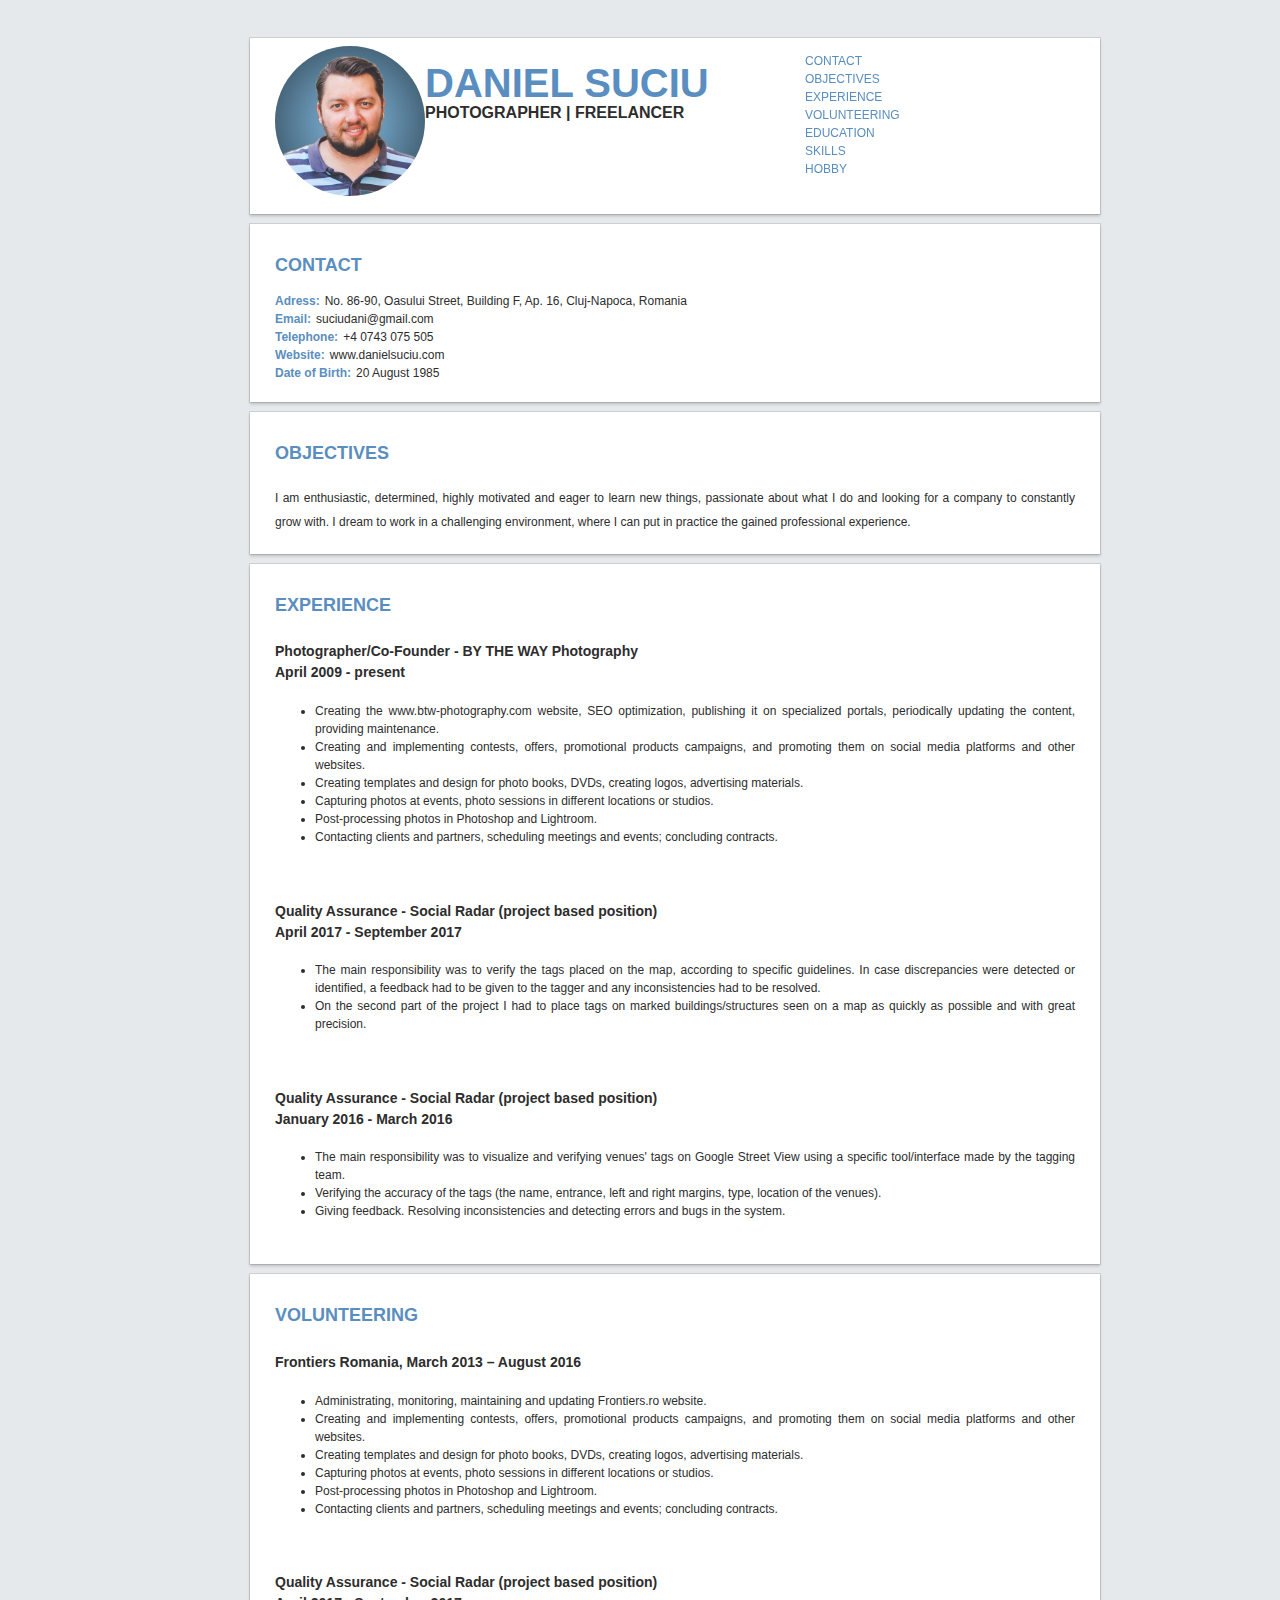
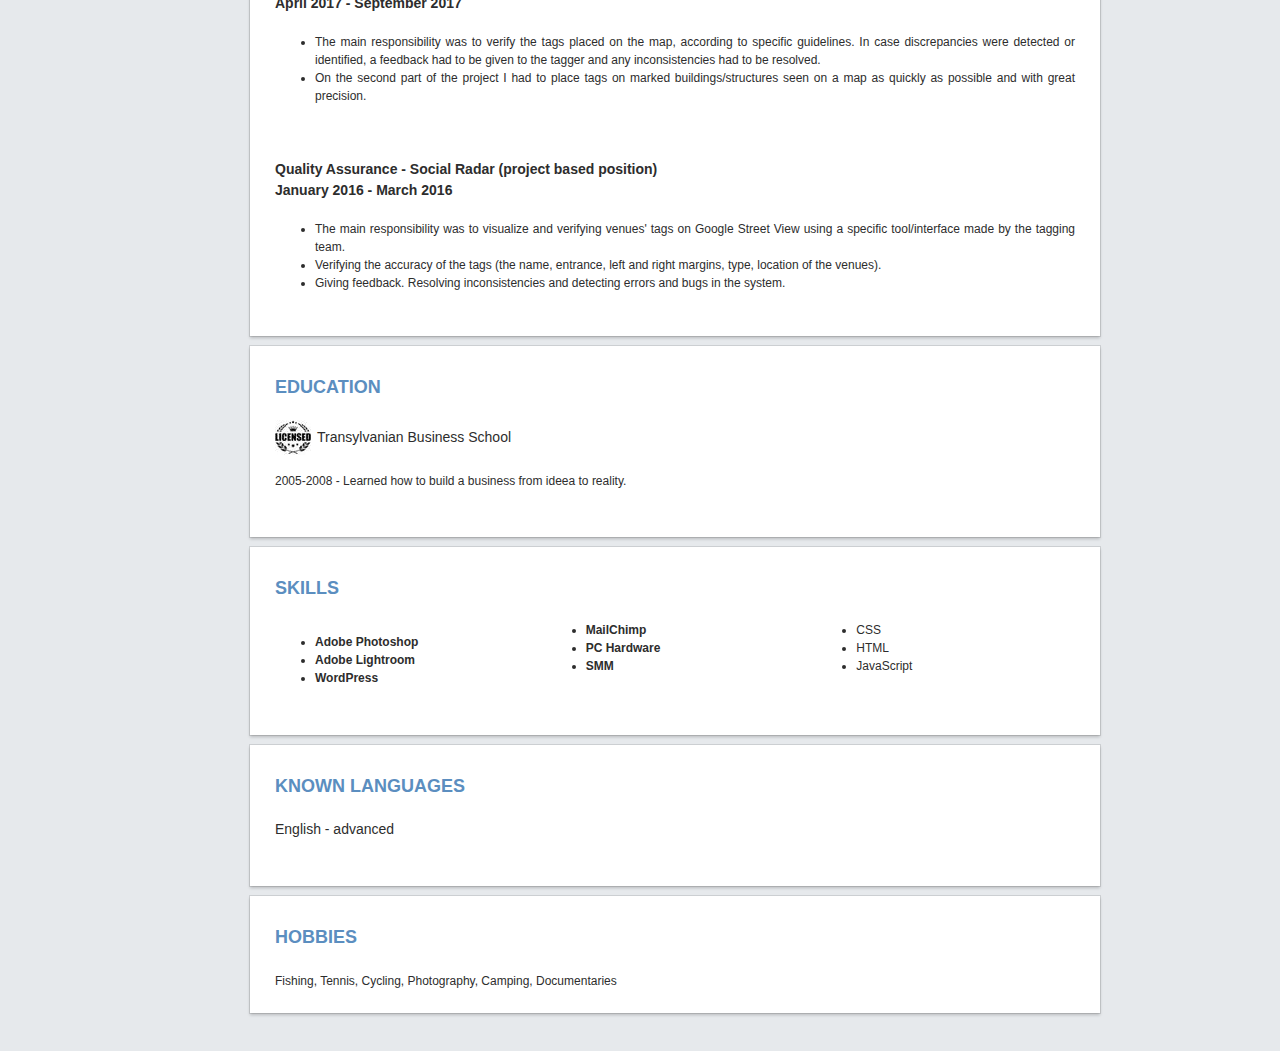
<file: LABS/1/index.html>
<!DOCTYPE html>
<html>
<head>
    <title>CV Daniel Suciu</title>
    <link rel="stylesheet" href="style.css">
</head>
<body>
<div id="wrapper">
	<div class="top">
        <img src="3.jpg" width="150" height="150" style="float: left; border-radius: 50%";>
        <h1>DANIEL SUCIU</h1>
        <p>PHOTOGRAPHER | FREELANCER</p>
        <div id="top-menu-bar">
        <ul>
            <li><a href="#CONTACT">CONTACT</a></li>
            <li><a href="#OBJECTIVES">OBJECTIVES</a></li>
            <li><a href="#EXPERIENCE">EXPERIENCE</a></li>
            <li><a href="#VOLUNTEERING">VOLUNTEERING</a></li>
            <li><a href="#EDUCATION">EDUCATION</a></li>
            <li><a href="#SKILLS">SKILLS</a></li>
            <li><a href="#HOBBY">HOBBY</a></li>
        </ul>
        </div>
    </div>
	<div class="page">
        <h2 id="CONTACT">CONTACT</h2>
        <div class="contact">
            <p><span style="color: #5b8ec0; padding-right: 5px"><strong>Adress:</strong></span>No. 86-90, Oasului Street, Building F, Ap. 16, Cluj-Napoca, Romania</p>
            <p><span style="color: #5b8ec0; padding-right: 5px"><strong>Email:</strong></span>suciudani@gmail.com</p>
            <p><span style="color: #5b8ec0; padding-right: 5px"><strong>Telephone:</strong></span>+4 0743 075 505</p>
            <p><span style="color: #5b8ec0; padding-right: 5px"><strong>Website:</strong></span>www.danielsuciu.com</p>
            <p><span style="color: #5b8ec0; padding-right: 5px"><strong>Date of Birth:</strong></span>20 August 1985</p>
            <br>
        </div>
    </div>
    <div class="page">
        <h2 id="OBJECTIVES">OBJECTIVES</h2>
	        <p>I am enthusiastic, determined, highly motivated and eager to learn new things, passionate about what I do and looking for a company to constantly grow with. I dream to work in a challenging environment, where I can put in practice the gained professional experience.</p>
    </div>
    <div class="page">
        <h2 id="EXPERIENCE">EXPERIENCE</h2>
        <h4>Photographer/Co-Founder - BY THE WAY Photography <br>April 2009 - present</h4>
        <ul id="ul2">
            <li>Creating the www.btw-photography.com website, SEO optimization, publishing it on specialized portals, periodically updating the content, providing maintenance.</li>
            <li>Creating and implementing contests, offers, promotional products campaigns, and promoting them on social media platforms and other websites.</li>
            <li>Creating templates and design for photo books, DVDs, creating logos, advertising materials.</li>
            <li>Capturing photos at events, photo sessions in different locations or studios.</li>
            <li>Post-processing photos in Photoshop and Lightroom.</li>
            <li>Contacting clients and partners, scheduling meetings and events; concluding contracts.</li>
        </ul><br>
        <h4>Quality Assurance - Social Radar (project based position) <br>April 2017 - September 2017</h4>
        <ul id="ul2">
            <li>The main responsibility was to verify the tags placed on the map, according to specific guidelines. In case discrepancies were detected or identified, a feedback had to be given to the tagger and any inconsistencies had to be resolved.</li>
            <li>On the second part of the project I had to place tags on marked buildings/structures seen on a map as quickly as possible and with great precision.</li>
        </ul>
        <br>
        <h4>Quality Assurance - Social Radar (project based position) <br>January 2016 - March 2016</h4>
        <ul id="ul2">
            <li>The main responsibility was to visualize and verifying venues' tags on Google Street View using a specific tool/interface made by the tagging team. </li>
            <li>Verifying the accuracy of the tags (the name, entrance, left and right margins, type, location of the venues).</li>
            <li>Giving feedback. Resolving inconsistencies and detecting errors and bugs in the system.</li>
        </ul>
        <br>
    </div>
    <div class="page">
        <h2 id="VOLUNTEERING">VOLUNTEERING</h2>
        <h4>Frontiers Romania, March 2013 – August 2016</h4>
        <ul id="ul2">
            <li>Administrating, monitoring, maintaining and updating Frontiers.ro website. </li>
            <li>Creating and implementing contests, offers, promotional products campaigns, and promoting them on social media platforms and other websites.</li>
            <li>Creating templates and design for photo books, DVDs, creating logos, advertising materials.</li>
            <li>Capturing photos at events, photo sessions in different locations or studios.</li>
            <li>Post-processing photos in Photoshop and Lightroom.</li>
            <li>Contacting clients and partners, scheduling meetings and events; concluding contracts.</li>
        </ul><br>
        <h4>Quality Assurance - Social Radar (project based position) <br>April 2017 - September 2017</h4>
        <ul id="ul2">
            <li>The main responsibility was to verify the tags placed on the map, according to specific guidelines. In case discrepancies were detected or identified, a feedback had to be given to the tagger and any inconsistencies had to be resolved.</li>
            <li>On the second part of the project I had to place tags on marked buildings/structures seen on a map as quickly as possible and with great precision.</li>
        </ul>
        <br>
        <h4>Quality Assurance - Social Radar (project based position) <br>January 2016 - March 2016</h4>
        <ul id="ul2">
            <li>The main responsibility was to visualize and verifying venues' tags on Google Street View using a specific tool/interface made by the tagging team. </li>
            <li>Verifying the accuracy of the tags (the name, entrance, left and right margins, type, location of the venues).</li>
            <li>Giving feedback. Resolving inconsistencies and detecting errors and bugs in the system.</li>
        </ul>
        <br>
    </div>
    <div class="page">
    <h2 id="EDUCATION">education</h2>
        <h3 id="license">Transylvanian Business School</h3>
        <p>2005-2008 - Learned how to build a business from ideea to reality.</p><br>
    </div>
    <div class="page">
        <h2 id="SKILLS">Skills</h2>
        <div class="skills">
            <ul>
	            <li class="senior">Adobe Photoshop</li>
	            <li class="senior">Adobe Lightroom</li>
                <li class="senior">WordPress</li>
                <li class="senior">MailChimp</li>
                <li class="senior">PC Hardware</li>
                <li class="senior">SMM</li>
                <li>CSS</li>
                <li>HTML</li>
	            <li>JavaScript</li>
            </ul>
        </div>
    </div>
    <div class="page">
        <h2>known languages</h2>
        <h3>English - advanced</h3>
        <br>
    </div>
     <div class="page">
        <h2 id="HOBBY">hobbies</h2>
        <p>Fishing, Tennis, Cycling, Photography, Camping, Documentaries</p>
	</div>
</div>
</body>
</html>
</file>
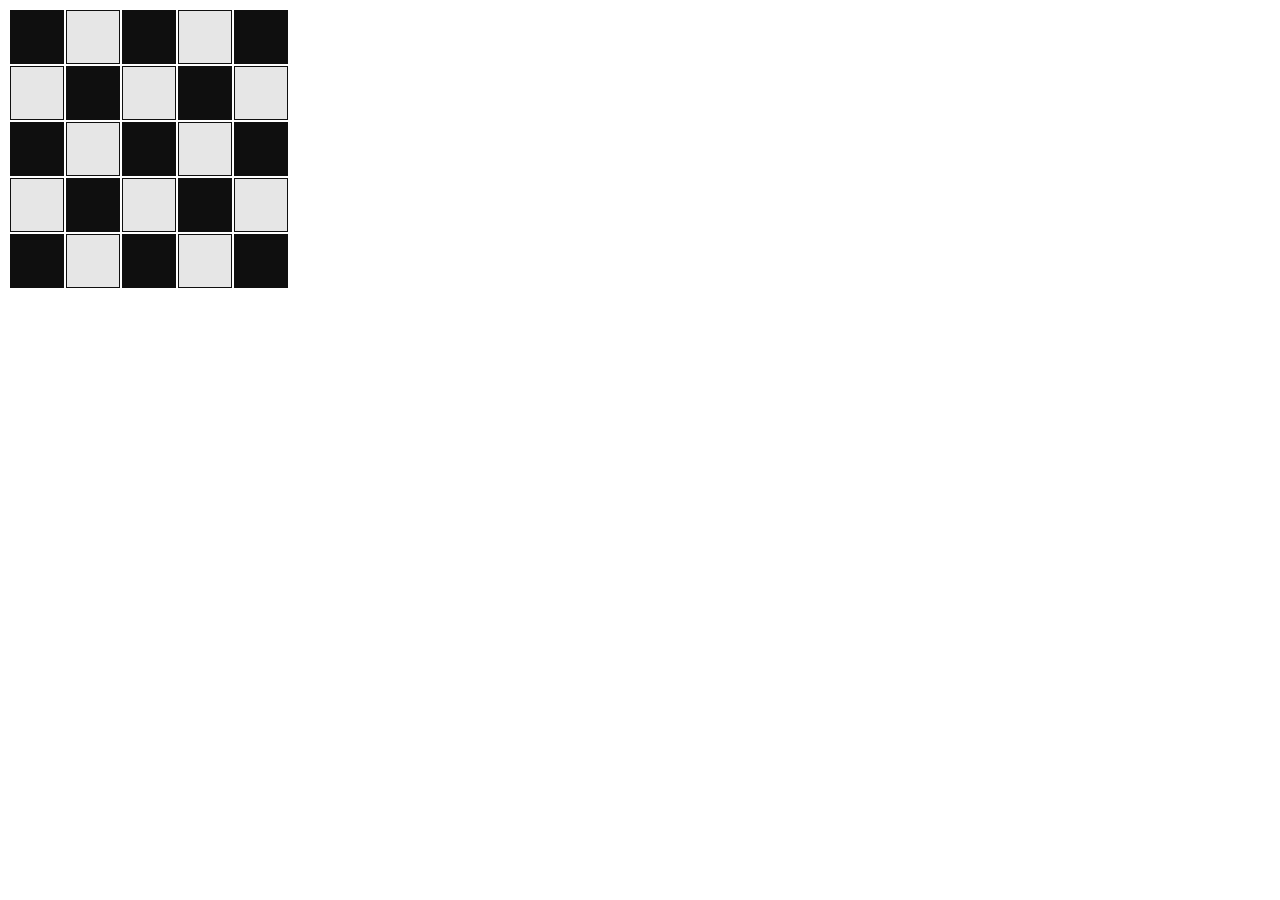
<file: LABS/3/index.html>
<!DOCTYPE html>
<html lang="en">
<head>
    <meta charset="UTF-8">
    <title>Chess Table</title>
    <link rel="stylesheet" href="chess.css">
</head>
<body>
<table>
    <script src="chess.js"></script>
</table>
<!--<script src="jquery-2.1.3.js"></script>-->
<!--<script src="https://ajax.googleapis.com/ajax/libs/jquery/3.3.1/jquery.min.js"></script>-->
</body>
</html>
</file>
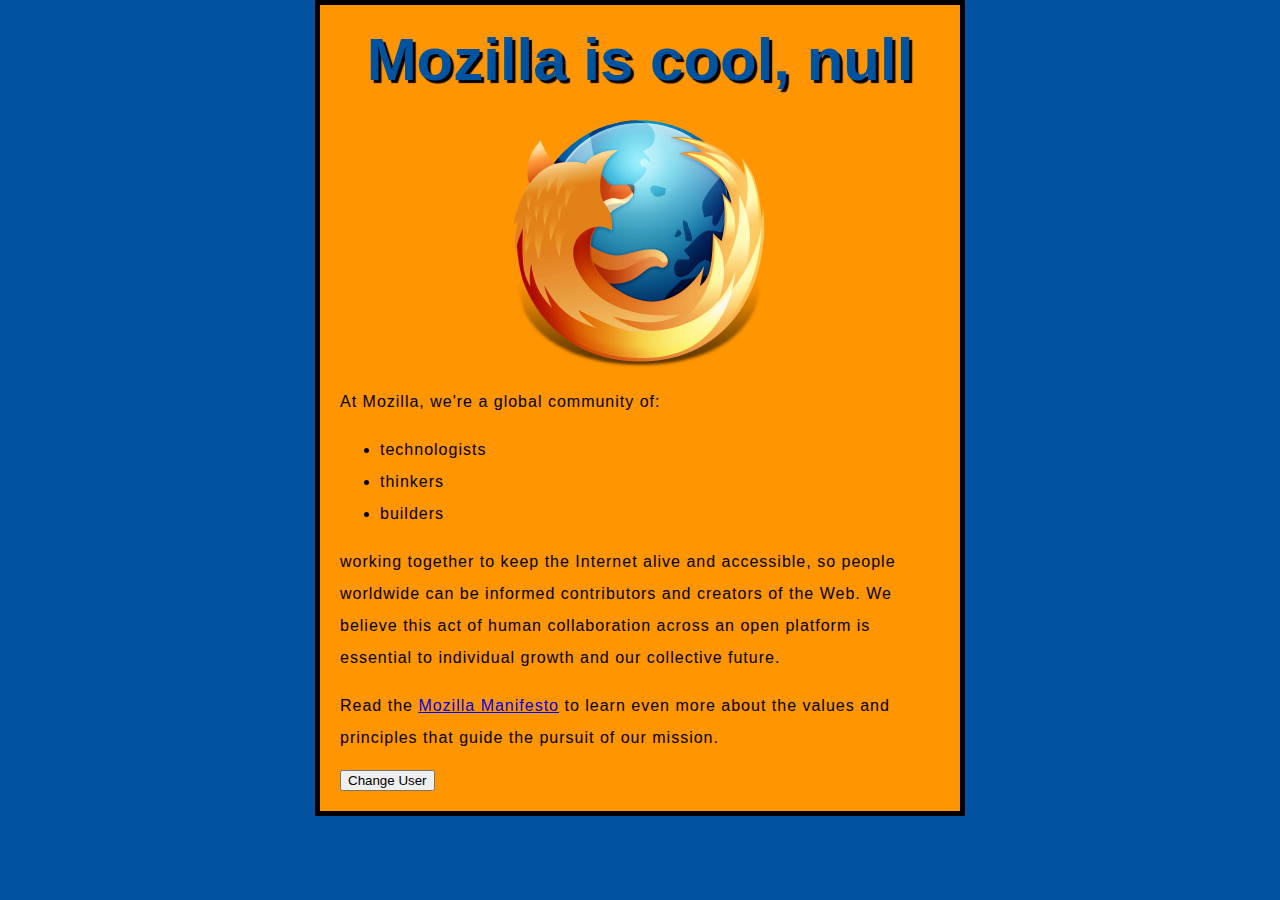
<file: Learning/Mozilla Dev/1/index.html>
<!DOCTYPE html>
<html lang="en">
<head>
    <meta charset="UTF-8">
    <title>Learning Mozilla Developer</title>
    <link rel="stylesheet" href="styles/style.css">
</head>
<body>
<h1>Mozilla is cool, null</h1>
<img src="images/firefox-icon.png" alt="The Firefox logo: a flaming fox surrounding the Earth.">
<p>At Mozilla, we're a global community of:</p>
<ul>
    <li>technologists</li>
    <li>thinkers</li>
    <li>builders</li>
</ul>
<p>working together to keep the Internet alive and accessible, so people worldwide can be informed contributors and creators of the Web. We believe this act of human collaboration across an open platform is essential to individual growth and our collective future.</p>
<p>Read the <a href="https://www.mozilla.org/en-US/about/manifesto/">Mozilla Manifesto</a> to learn even more about the values and principles that guide the pursuit of our mission.</p>

<button>Change User</button>
<script src="scripts/main.js"></script>
</body>
</html>
</file>
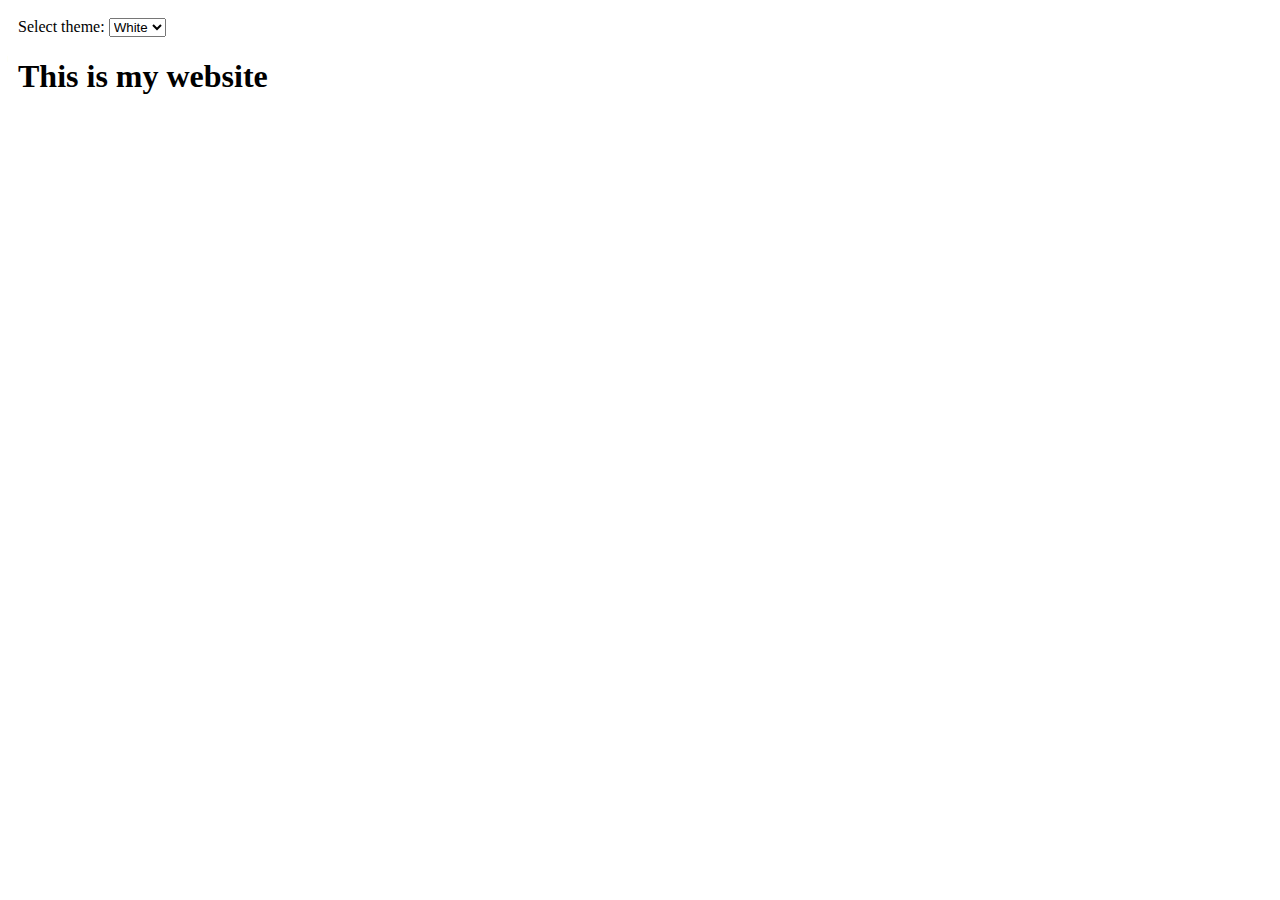
<file: Learning/Mozilla Dev/1/drat1.html>
<!DOCTYPE html>
<html lang="en">
<head>
    <meta charset="UTF-8">
    <title>Weather</title>
</head>
<body>
<label for="theme">Select theme:</label>
<select id="theme">
    <option value="white">White</option>
    <option value="black">Black</option>
</select>
<h1>This is my website</h1>

<!--weather selector-->
<!--
<label for="weather">Select the weather type today:</label>
<select id="weather">
    <option value="">--Make a choice--</option>
    <option value="sunny">Sunny</option>
    <option value="rainy">Rainy</option>
    <option value="snowing">Snowing</option>
    <option value="overcast">Overcast</option>
</select>

<p></p>
-->
<!--Scripts-->
<script src="scripts/draft1.js"></script>

</body>
</html>
</file>
<file: LABS/1/style.css>
body {
    font-family: Verdana, Arial, Helvetica-Normal;
    font-size: 12px;
    text-align: justify;
    background-color: #e6e9ec;
    padding: 20px;
    line-height: 2;
    color: #2D2D2D;
}
#wrapper{
    max-width: 800px;
    margin: 0 auto;
}
.page {
    background-color: white;
    margin: 10px;
    padding: 8px 25px 8px 25px;
    box-shadow: 0 0 0 1px rgba(0,0,0,.1), 0 2px 3px rgba(0,0,0,.2);
}
.top {
    background-color: white;
    margin: 10px;
    padding: 8px 25px 8px 25px;
    line-height: 0.5;
    font-size: 16px;
    font-weight: bold;
    height: 160px;
    box-shadow: 0 0 0 1px rgba(0,0,0,.1), 0 2px 3px rgba(0,0,0,.2);

}
.contact {
    line-height: 0.5;
}

.skills {
    -webkit-columns: 100px 3;
    text-align: left;
    padding-bottom: 40px;
}


h1 {
    color: #5b8ec0;
    font-size: 40px;
    margin-bottom: 1px;
}

h2 {
    color:#5b8ec0;
    font-size: 18px;
    text-transform: uppercase;
}

h3 {
    font-size: 14px;
    font-weight: normal;
    line-height: 1.5;
}

h4 {
    font-size: 14px;
    font-weight: bold;
    line-height: 1.5;
}

div {
    width: 800px;
    margin: auto;
}

ul {
    line-height: 1.5;
    padding-left: auto;
}

table, th, td {
    border-collapse: collapse;
    font-size: 12px;
    border: 1px solid black;
    padding: 12px;
    width: 600px;
    text-align: center;
}

.senior {
    font-weight: bold;
}

#license {
    background: url("license.jpg") no-repeat;
    padding: 7px 7px 7px 42px;
}

#top-menu-bar {
    position: fixed;
    top: 40px;
    right: 375px;
    width: 150px;
    text-align: left;
    color:#5b8ec0;
    font-size: 12px;
    font-weight: normal;
}

#top-menu-bar li {
    display: block;
    margin: 0;
    padding: 0;
}

#top-menu-bar a {
    text-decoration: none;
    color: #5b8ec0;
    padding: 0 10px 0 10px;
}

#top-menu-bar a:visited {
    color: #5b8ec0;
}

#top-menu-bar a:hover {
    color: #5b8ec0;
    font-weight: bold;
}
</file>
<file: LABS/3/chess.css>
#table {
    border: #0f0f0f solid 1px;
}

td {
    height: 50px;
    width: 50px;
}

#tdblack {
    background-color: #0f0f0f;
    border: #0f0f0f solid 1px;
}

#tdwhite {
    background-color: #e6e6e6;
    border: #0f0f0f solid 1px;
}
</file>
<file: Learning/Mozilla Dev/1/styles/style.css>
html {
    font-size 10px;
    font-family: 'Open Sans', sans-serif;
}

h1 {
    font-size: 60px;
    text-align: center;
}

p, li {
    font-size: 16px;
    line-height: 2;
    letter-spacing: 1px;
}

html {
    background-color: #00539F;
}

body {
    width: 600px;
    margin: 0 auto;
    background-color: #FF9500;
    padding: 0 20px 20px 20px;
    border: 5px solid black;
}

h1 {
    margin: 0;
    padding: 20px 0;
    color: #00539F;
    text-shadow: 3px 3px 1px black;
}

img {
    display: block;
    margin: 0 auto;
}
</file>
